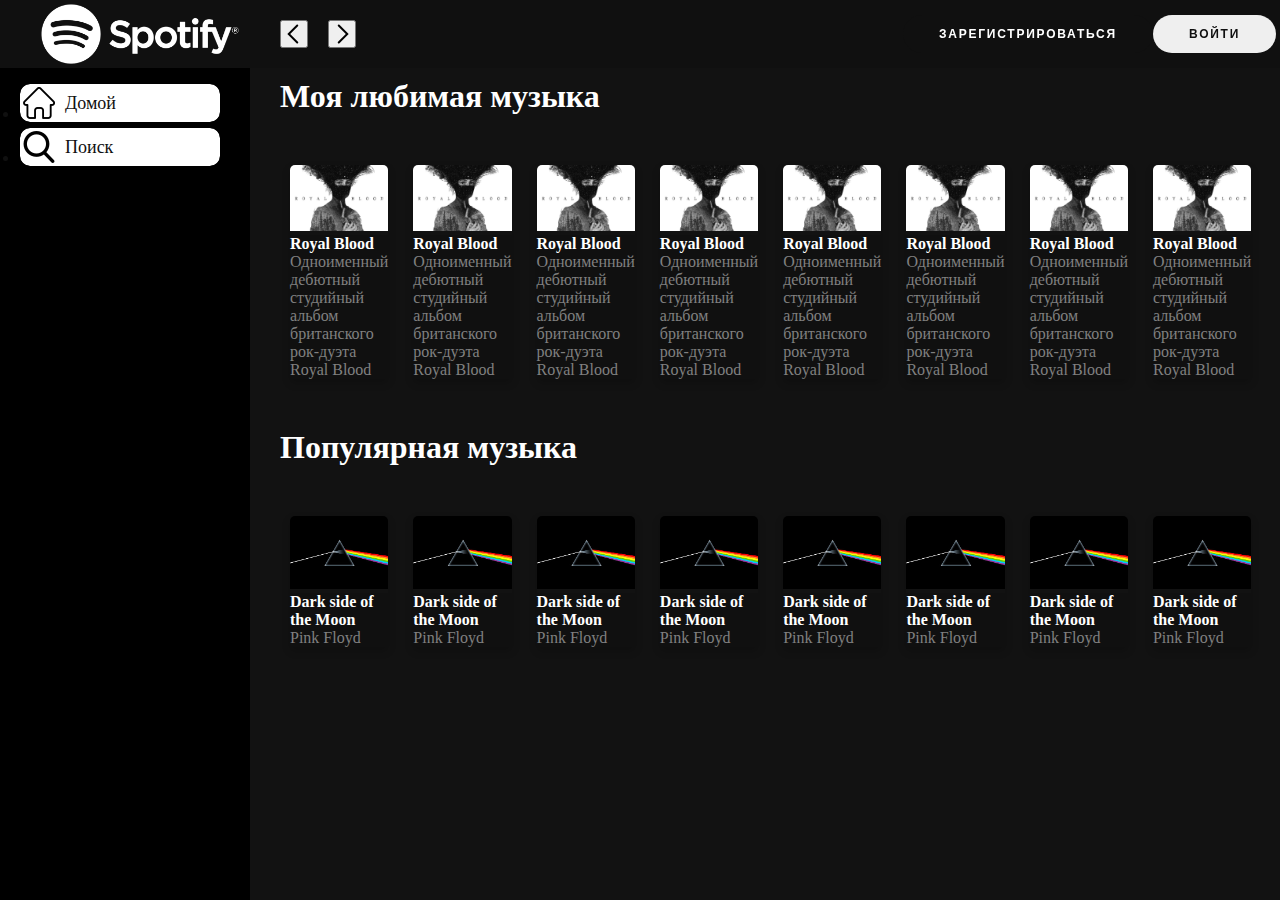
<file: public/index.html>
<!DOCTYPE html>
<html lang="en">
  <head>
    <meta charset="UTF-8" />
    <link rel="icon" href="%PUBLIC_URL%/favicon.ico" />
    <link rel="stylesheet" type="text/css" href="styles.css" />
    <meta name="viewport" content="width=device-width, initial-scale=1" />
    <title>Spotify</title>
  </head>
  <body class="app">
      <header class="header">
        <a href="" class="header__logo link" href="/">
          <img src="./img/logo2.png" alt="logo" width="200px" height="60 px" />
          
        </a>
        <div class="nav__button">
          <button class="nav__button" href="/">
            <svg height="24" width="24" viewBox="0 0 24 24">
              <path d="M 15.957 2.793 a 1 1 0 0 1 0 1.414 
              L 8.164 12 l 7.793 7.793 a 1 1 0 1 1 -1.414 1.414 
              L 5.336 12 l 9.207 -9.207 a 1 1 0 0 1 1.414 0 Z"></path>
            </svg>
          </button>
          
          <button class="nav__button" href="/">
            <svg height="24" width="24" >
              <path d="M 8.043 2.793 a 1 1 0 0 0 0 1.414 
              L 15.836 12 l -7.793 7.793 a 1 1 0 1 0 1.414 1.414 
              L 18.664 12 L 9.457 2.793 a 1 1 0 0 0 -1.414 0 Z"></path>
            </svg>

          </button>
        </div>
        <div class="log__buttons">
          <button class="log__button__sign" type="button">
            <a href="./sign.html">Зарегистрироваться</a>
          </button>
          <button class="log__button__log" type="button">
            <a href="" href="./vhod.html">Войти</a>
          </button>
          
        </div>

      </header>
      <aside class="accordion">
        <div>
          <ul class="tags">
            <li class="tag">
               <a href="" class="ul_home" href="/">
                <img class="home__img" src="./img/home.png" alt="home" width="32px" height="32 px" />
                   Домой
                </a>
            </li>

            <li class="tag">
            <a href="./search.html" class="ul_home" href="./search.html">
              <img class="home__img" src="./img/search.png" alt="search" width="32px" height="32 px" />
              Поиск
              </a>  
            </li>
            
        </ul>
        </div>

      </aside>
      <main class="content">
        <div >
          <h1 class="first__line__title">Моя любимая музыка</h1>
        <section class="first__line">
          <div class="first__line__div">
            <div class="card">
              <a href="" class="card__link" href="/">
              <img src="./img/royal blood.jpg" alt="Avatar" width="100%">
              <div class="container">
                <h4><b>Royal Blood</b></h4> 
                <p>Одноименный дебютный студийный альбом британского рок-дуэта Royal Blood</p> 
              </div>
              </a>
            </div>
            <div class="card">
              <a href="" class="card__link" href="/">
              <img src="./img/royal blood.jpg" alt="Avatar" width="100%">
              <div class="container">
                <h4><b>Royal Blood</b></h4> 
                <p>Одноименный дебютный студийный альбом британского рок-дуэта Royal Blood</p> 
              </div>
              </a>
            </div>
            <div class="card">
              <a href="" class="card__link" href="/">
              <img src="./img/royal blood.jpg" alt="Avatar" width="100%">
              <div class="container">
                <h4><b>Royal Blood</b></h4> 
                <p>Одноименный дебютный студийный альбом британского рок-дуэта Royal Blood</p>
              </div>
              </a>
            </div>
            <div class="card">
              <a href="" class="card__link" href="/">
              <img src="./img/royal blood.jpg" alt="Avatar" width="100%">
              <div class="container">
                <h4><b>Royal Blood</b></h4> 
                <p>Одноименный дебютный студийный альбом британского рок-дуэта Royal Blood</p>
              </div>
              </a>
            </div>
            <div class="card">
              <a href="" class="card__link" href="/">
              <img src="./img/royal blood.jpg" alt="Avatar" width="100%">
              <div class="container">
                <h4><b>Royal Blood</b></h4> 
                <p>Одноименный дебютный студийный альбом британского рок-дуэта Royal Blood</p>
              </div>
              </a>
            </div>
            <div class="card">
              <a href="" class="card__link" href="/">
              <img src="./img/royal blood.jpg" alt="Avatar" width="100%">
              <div class="container">
                <h4><b>Royal Blood</b></h4> 
                <p>Одноименный дебютный студийный альбом британского рок-дуэта Royal Blood</p> 
              </div>
              </a>
            </div>
            <div class="card">
              <a href="" class="card__link" href="/">
              <img src="./img/royal blood.jpg" alt="Avatar" width="100%">
              <div class="container">
                <h4><b>Royal Blood</b></h4> 
                <p>Одноименный дебютный студийный альбом британского рок-дуэта Royal Blood</p>
              </div>
              </a>
            </div>
            <div class="card">
              <a href="" class="card__link" href="/">
              <img src="./img/royal blood.jpg" alt="Avatar" width="100%">
              <div class="container">
                <h4><b>Royal Blood</b></h4> 
                <p>Одноименный дебютный студийный альбом британского рок-дуэта Royal Blood</p> 
              </div>
              </a>
            </div>
          </div>
        </section>
        <div >
          <h1 class="first__line__title">Популярная музыка</h1>
        <section class="first__line">
          <div class="first__line__div">
            <div class="card">
              <a href="" class="card__link" href="/">
              <img src="./img/3angle.jpg" alt="Avatar" width="100%">
              <div class="container">
                <h4><b>Dark side of the Moon</b></h4> 
                <p>Pink Floyd</p> 
              </div>
              </a>
            </div>
            <div class="card">
              <a href="" class="card__link" href="/">
              <img src="./img/3angle.jpg" alt="Avatar" width="100%">
              <div class="container">
                <h4><b>Dark side of the Moon</b></h4> 
                <p>Pink Floyd</p> 
              </div>
              </a>
            </div>
            <div class="card">
              <a href="" class="card__link" href="/">
              <img src="./img/3angle.jpg" alt="Avatar" width="100%">
              <div class="container">
                <h4><b>Dark side of the Moon</b></h4> 
                <p>Pink Floyd</p> 
              </div>
              </a>
            </div>
            <div class="card">
              <a href="" class="card__link" href="/">
              <img src="./img/3angle.jpg" alt="Avatar" width="100%">
              <div class="container">
                <h4><b>Dark side of the Moon</b></h4> 
                <p>Pink Floyd</p> 
              </div>
              </a>
            </div>
            <div class="card">
              <a href="" class="card__link" href="/">
              <img src="./img/3angle.jpg" alt="Avatar" width="100%">
              <div class="container">
                <h4><b>Dark side of the Moon</b></h4> 
                <p>Pink Floyd</p> 
              </div>
              </a>
            </div>
            <div class="card">
              <a href="" class="card__link" href="/">
              <img src="./img/3angle.jpg" alt="Avatar" width="100%">
              <div class="container">
                <h4><b>Dark side of the Moon</b></h4> 
                <p>Pink Floyd</p> 
              </div>
              </a>
            </div>
            <div class="card">
              <a href="" class="card__link" href="/">
              <img src="./img/3angle.jpg" alt="Avatar" width="100%">
              <div class="container">
                <h4><b>Dark side of the Moon</b></h4> 
                <p>Pink Floyd</p> 
              </div>
              </a>
            </div>
            <div class="card">
              <a href="" class="card__link" href="/">
              <img src="./img/3angle.jpg" alt="Avatar" width="100%">
              <div class="container">
                <h4><b>Dark side of the Moon</b></h4> 
                <p>Pink Floyd</p> 
              </div>
              </a>
            </div>
          </div>
        </section>
        
        
       
        
        </div>
        
                      
         
                

      </main>
      <footer class="footer">

      </footer>
  </body>
</html>
</file>
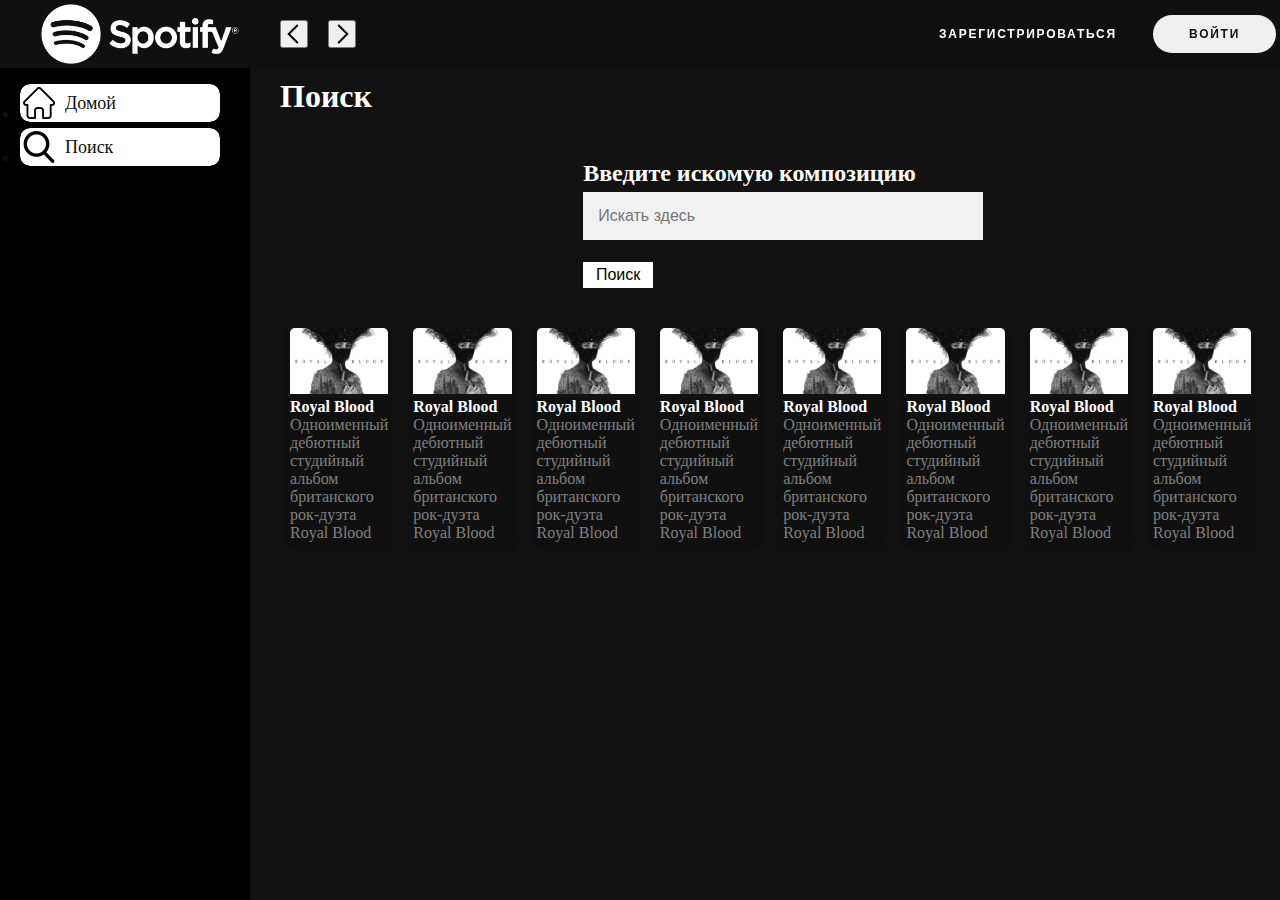
<file: public/search.html>
<!DOCTYPE html>
<html lang="en">
  <head>
    <meta charset="UTF-8" />
    <link rel="icon" href="%PUBLIC_URL%/favicon.ico" />
    <link rel="stylesheet" type="text/css" href="styles.css" />
    <meta name="viewport" content="width=device-width, initial-scale=1" />
    <title>Spotify</title>
  </head>
  <body class="app">
      <header class="header">
        <a href="" class="header__logo link" href="/">
          <img src="./img/logo2.png" alt="logo" width="200px" height="60 px" />
          
        </a>
        <div class="nav__button">
          <button class="nav__button" href="/">
            <svg height="24" width="24" viewBox="0 0 24 24">
              <path d="M 15.957 2.793 a 1 1 0 0 1 0 1.414 
              L 8.164 12 l 7.793 7.793 a 1 1 0 1 1 -1.414 1.414 
              L 5.336 12 l 9.207 -9.207 a 1 1 0 0 1 1.414 0 Z"></path>
            </svg>
          </button>
          
          <button class="nav__button" href="/">
            <svg height="24" width="24" >
              <path d="M 8.043 2.793 a 1 1 0 0 0 0 1.414 
              L 15.836 12 l -7.793 7.793 a 1 1 0 1 0 1.414 1.414 
              L 18.664 12 L 9.457 2.793 a 1 1 0 0 0 -1.414 0 Z"></path>
            </svg>

          </button>
        </div>
        <div class="log__buttons">
          <button class="log__button__sign" type="button">
            <a href="./sign.html">Зарегистрироваться</a>
          </button>
          <button class="log__button__log" type="button">
            <a href="./vhod.html">Войти</a>
          </button>
          
        </div>

      </header>
      <aside class="accordion">
        <div>
          <ul class="tags">
            <li class="tag">
               <a href="./index.html" class="ul_home" href="/">
                <img class="home__img" src="./img/home.png" alt="home" width="32px" height="32 px" />
                   Домой
                </a>
            </li>

            <li class="tag">
            <a href="" class="ul_home" href="/">
              <img class="home__img" src="./img/search.png" alt="search" width="32px" height="32 px" />
              Поиск
              </a>  
            </li>
            
        </ul>
        </div>

      </aside>
      <main class="content">
        <div>
        
          <h1 class="first__line__title">Поиск</h1>
          
          <form> 
            <h2>Введите искомую композицию</h2>
            <input type="text" name="text" class="search" placeholder="Искать здесь">
            <input type="submit" name="submit" class="submit" value="Поиск">
          </form>
          
        <section class="first__line">
          <div class="first__line__div">
            <div class="card">
              <a href="" class="card__link" href="/">
              <img src="./img/royal blood.jpg" alt="Avatar" width="100%">
              <div class="container">
                <h4><b>Royal Blood</b></h4> 
                <p>Одноименный дебютный студийный альбом британского рок-дуэта Royal Blood</p> 
              </div>
              </a>
            </div>
            <div class="card">
              <a href="" class="card__link" href="/">
              <img src="./img/royal blood.jpg" alt="Avatar" width="100%">
              <div class="container">
                <h4><b>Royal Blood</b></h4> 
                <p>Одноименный дебютный студийный альбом британского рок-дуэта Royal Blood</p> 
              </div>
              </a>
            </div>
            <div class="card">
              <a href="" class="card__link" href="/">
              <img src="./img/royal blood.jpg" alt="Avatar" width="100%">
              <div class="container">
                <h4><b>Royal Blood</b></h4> 
                <p>Одноименный дебютный студийный альбом британского рок-дуэта Royal Blood</p>
              </div>
              </a>
            </div>
            <div class="card">
              <a href="" class="card__link" href="/">
              <img src="./img/royal blood.jpg" alt="Avatar" width="100%">
              <div class="container">
                <h4><b>Royal Blood</b></h4> 
                <p>Одноименный дебютный студийный альбом британского рок-дуэта Royal Blood</p>
              </div>
              </a>
            </div>
            <div class="card">
              <a href="" class="card__link" href="/">
              <img src="./img/royal blood.jpg" alt="Avatar" width="100%">
              <div class="container">
                <h4><b>Royal Blood</b></h4> 
                <p>Одноименный дебютный студийный альбом британского рок-дуэта Royal Blood</p>
              </div>
              </a>
            </div>
            <div class="card">
              <a href="" class="card__link" href="/">
              <img src="./img/royal blood.jpg" alt="Avatar" width="100%">
              <div class="container">
                <h4><b>Royal Blood</b></h4> 
                <p>Одноименный дебютный студийный альбом британского рок-дуэта Royal Blood</p> 
              </div>
              </a>
            </div>
            <div class="card">
              <a href="" class="card__link" href="/">
              <img src="./img/royal blood.jpg" alt="Avatar" width="100%">
              <div class="container">
                <h4><b>Royal Blood</b></h4> 
                <p>Одноименный дебютный студийный альбом британского рок-дуэта Royal Blood</p>
              </div>
              </a>
            </div>
            <div class="card">
              <a href="" class="card__link" href="/">
              <img src="./img/royal blood.jpg" alt="Avatar" width="100%">
              <div class="container">
                <h4><b>Royal Blood</b></h4> 
                <p>Одноименный дебютный студийный альбом британского рок-дуэта Royal Blood</p> 
              </div>
              </a>
            </div>
          </div>
        </section>
      
        
        
       
        
        </div>
        
                      
         
                

      </main>
      <footer class="footer">

      </footer>
  </body>
</html>
</file>
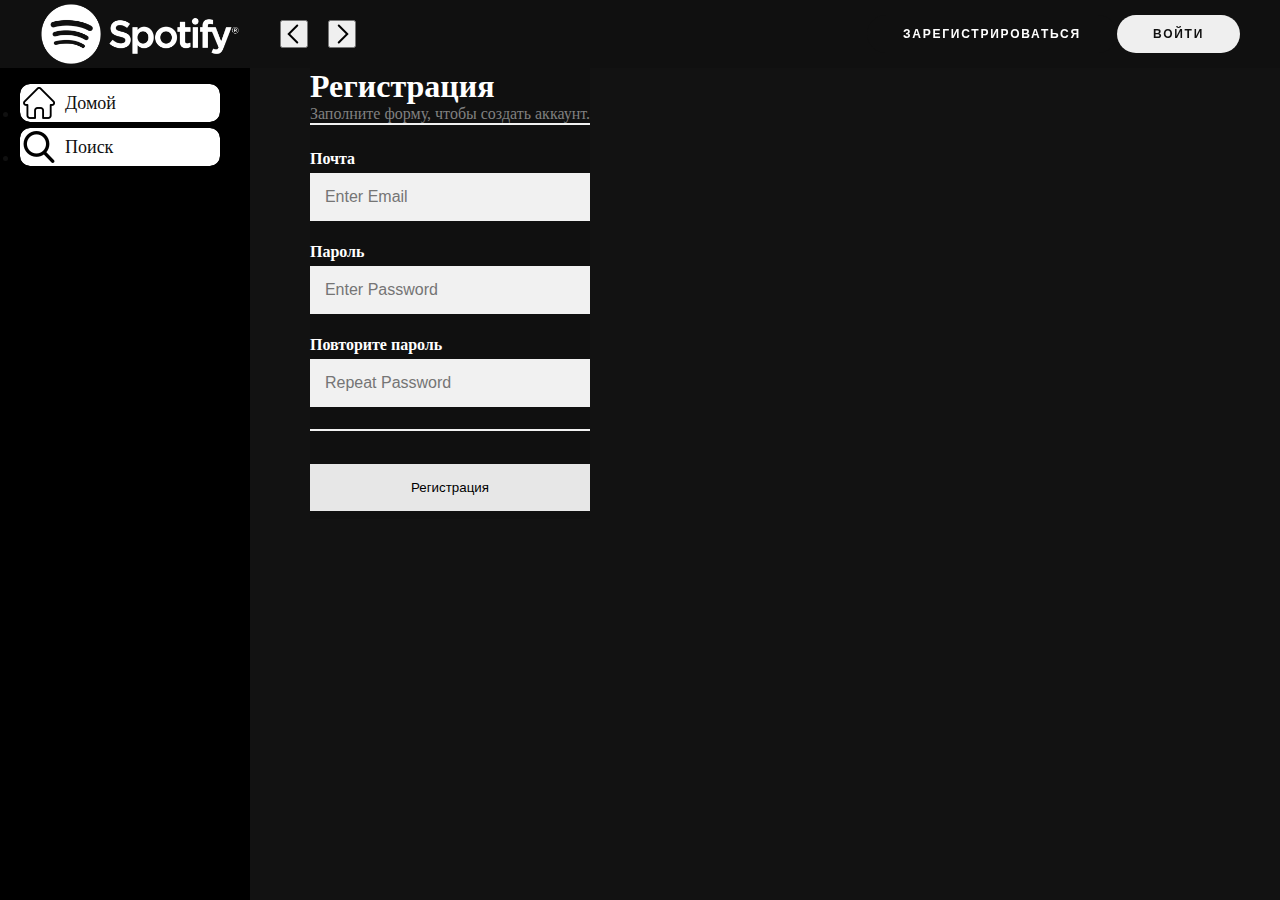
<file: public/sign.html>
<!DOCTYPE html>
<html lang="en">
  <head>
    <meta charset="UTF-8" />
    <link rel="icon" href="%PUBLIC_URL%/favicon.ico" />
    <link rel="stylesheet" type="text/css" href="styles.css" />
    <meta name="viewport" content="width=device-width, initial-scale=1" />
    <title>Spotify</title>
  </head>
  <body class="app">
      <header class="header">
        <a href="" class="header__logo link" href="/">
          <img src="./img/logo2.png" alt="logo" width="200px" height="60 px" />
          
        </a>
        <div class="nav__button">
          <button class="nav__button" href="/">
            <svg height="24" width="24" viewBox="0 0 24 24">
              <path d="M 15.957 2.793 a 1 1 0 0 1 0 1.414 
              L 8.164 12 l 7.793 7.793 a 1 1 0 1 1 -1.414 1.414 
              L 5.336 12 l 9.207 -9.207 a 1 1 0 0 1 1.414 0 Z"></path>
            </svg>
          </button>
          
          <button class="nav__button" href="/">
            <svg height="24" width="24" >
              <path d="M 8.043 2.793 a 1 1 0 0 0 0 1.414 
              L 15.836 12 l -7.793 7.793 a 1 1 0 1 0 1.414 1.414 
              L 18.664 12 L 9.457 2.793 a 1 1 0 0 0 -1.414 0 Z"></path>
            </svg>

          </button>
        </div>
        <div class="log__buttons">
          <button class="log__button__sign" type="button">
            <a href="./sign.html">Зарегистрироваться</a>
          </button>
          <button class="log__button__log" type="button">
            <a href="./vhod.html">Войти</a>
          </button>
          
        </div>

      </header>
      <aside class="accordion">
        <div>
          <ul class="tags">
            <li class="tag">
               <a href="./index.html" class="ul_home" >
                <img class="home__img" src="./img/home.png" alt="home" width="32px" height="32 px" />
                   Домой
                </a>
            </li>

            <li class="tag">
            <a href="./search.html" class="ul_home" >
              <img class="home__img" src="./img/search.png" alt="search" width="32px" height="32 px" />
              Поиск
              </a>  
            </li>
            
        </ul>
        </div>

      </aside>
      <main class="content">
        <div>
          <form class="register__form" action="action_page.php">
            <div class="container">
              <h1>Регистрация</h1>
              <p>Заполните форму, чтобы создать аккаунт.</p>
              <hr>
              <label for="email"><b>Почта</b></label>
              <input type="text" placeholder="Enter Email" name="email" required>
          
              <label for="psw"><b>Пароль</b></label>
              <input type="password" placeholder="Enter Password" name="psw" required>
          
              <label for="psw-repeat"><b>Повторите пароль</b></label>
              <input type="password" placeholder="Repeat Password" name="psw-repeat" required>
              <hr>
              <button type="submit" class="registerbtn">Регистрация</button>
            </div>
          
            
          </form>
         
      
        
        
       
        
        </div> 
      </main>
      <footer class="footer">

      </footer>
  </body>
</html>
</file>
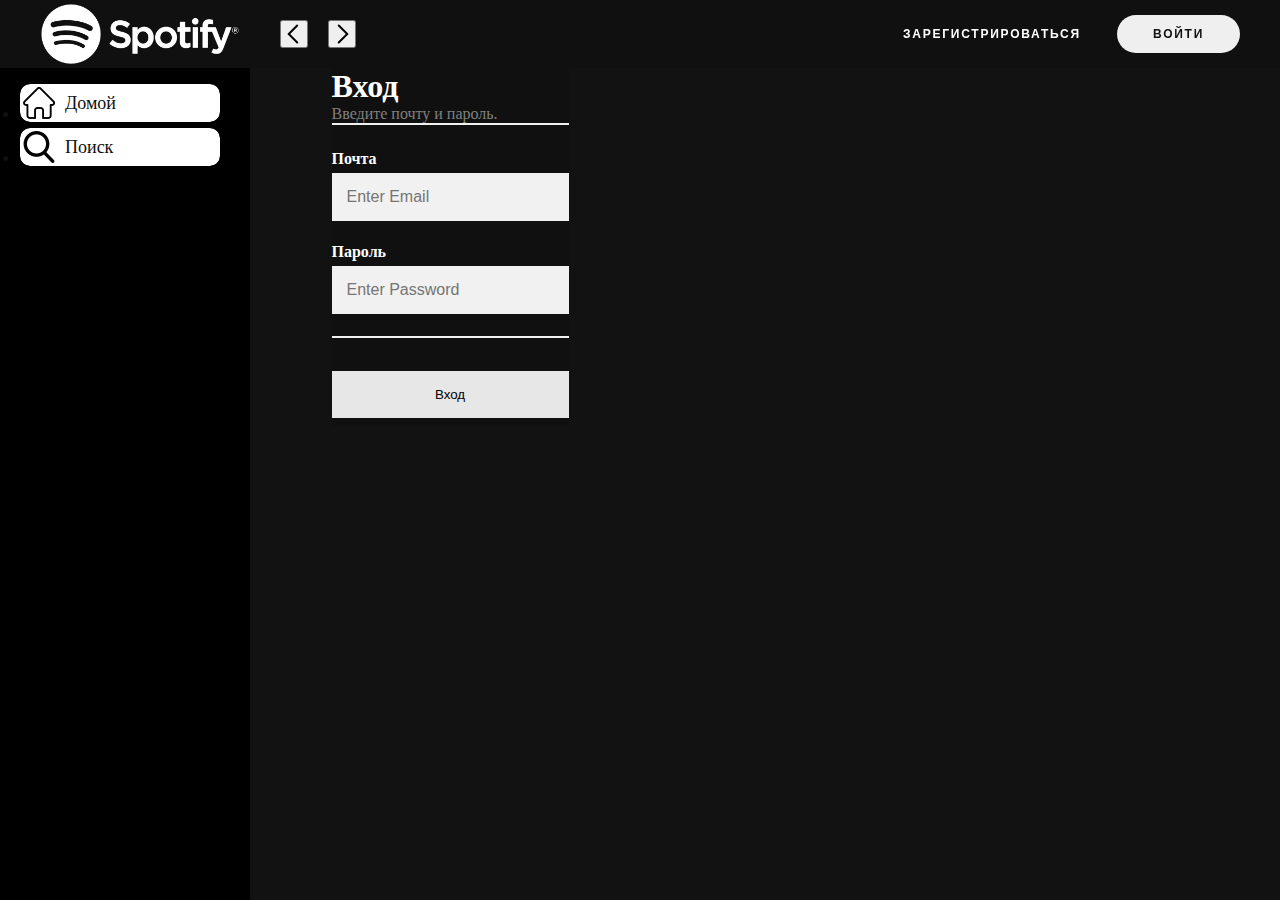
<file: public/vhod.html>
<!DOCTYPE html>
<html lang="en">
  <head>
    <meta charset="UTF-8" />
    <link rel="icon" href="%PUBLIC_URL%/favicon.ico" />
    <link rel="stylesheet" type="text/css" href="styles.css" />
    <meta name="viewport" content="width=device-width, initial-scale=1" />
    <title>Spotify</title>
  </head>
  <body class="app">
      <header class="header">
        <a href="" class="header__logo link" href="/">
          <img src="./img/logo2.png" alt="logo" width="200px" height="60 px" />
          
        </a>
        <div class="nav__button">
          <button class="nav__button" href="/">
            <svg height="24" width="24" viewBox="0 0 24 24">
              <path d="M 15.957 2.793 a 1 1 0 0 1 0 1.414 
              L 8.164 12 l 7.793 7.793 a 1 1 0 1 1 -1.414 1.414 
              L 5.336 12 l 9.207 -9.207 a 1 1 0 0 1 1.414 0 Z"></path>
            </svg>
          </button>
          
          <button class="nav__button" href="/">
            <svg height="24" width="24" >
              <path d="M 8.043 2.793 a 1 1 0 0 0 0 1.414 
              L 15.836 12 l -7.793 7.793 a 1 1 0 1 0 1.414 1.414 
              L 18.664 12 L 9.457 2.793 a 1 1 0 0 0 -1.414 0 Z"></path>
            </svg>

          </button>
        </div>
        <div class="log__buttons">
          <button class="log__button__sign" type="button">
            <a href="./sign.html">Зарегистрироваться</a>
          </button>
          <button class="log__button__log" type="button">
            <a href="./vhod.html">Войти</a>
          </button>
          
        </div>

      </header>
      <aside class="accordion">
        <div>
          <ul class="tags">
            <li class="tag">
               <a href="./index.html" class="ul_home" >
                <img class="home__img" src="./img/home.png" alt="home" width="32px" height="32 px" />
                   Домой
                </a>
            </li>

            <li class="tag">
            <a href="./search.html" class="ul_home" >
              <img class="home__img" src="./img/search.png" alt="search" width="32px" height="32 px" />
              Поиск
              </a>  
            </li>
            
        </ul>
        </div>

      </aside>
      <main class="content">
        <div>
          <form class="register__form" action="action_page.php">
            <div class="container">
              <h1>Вход</h1>
              <p>Введите почту и пароль.</p>
              <hr>
              <label for="email"><b>Почта</b></label>
              <input type="text" placeholder="Enter Email" name="email" required>
          
              <label for="psw"><b>Пароль</b></label>
              <input type="password" placeholder="Enter Password" name="psw" required>
              <hr>
              <button type="submit" class="registerbtn">Вход</button>
            </div>
          
            
          </form>
         
      
        
        
       
        
        </div> 
      </main>
      <footer class="footer">

      </footer>
  </body>
</html>
</file>
<file: public/styles.css>
*{
    margin: 0;
    padding: 0;
    box-sizing: border-box;
    text-decoration: none;
    
}
.app{
    display: grid;
    height: 100vh;
    grid-template-columns: 250px 1fr;
    grid-template-rows: min-content 1fr;
    
}
.header{
    display: flex;
    align-items: center;
    padding: 4px 40px;
    background-color:#101010;
    grid-column: 1/3;
 }
.accordion{
    background-color: black;
    height: 100%;
    
}
.content{
    display: flex;
    background-color: #121212;
    flex-direction: row;
    justify-content: flex-start;
    
}
.header__logo{
    display: flex;
    align-items: center;
    justify-content: flex-start;
}
.nav__button{
    display: flex;
    margin-left: 20px;
}
.log__button__sign{
    background-color: #101010;
    border: 0;
    border: 2px solid transparent;
    border-radius: 500px;
    color: #fff;
    cursor: pointer;
    display: inline-block;
    font-size: 12px;
    font-weight: 700;
    letter-spacing: 1.76px;
    line-height: 18px;
    padding: 8px 34px;
    text-align: center;
    text-transform: uppercase;
    -webkit-transition: all 33ms cubic-bezier(.3,0,0,1);
    transition: all 33ms cubic-bezier(.3,0,0,1);
    white-space: nowrap;
    will-change: transform;
}
.log__buttons{
    display: flex;
   justify-content: flex-end;
   margin-left: auto;
}
.log__button__sign:hover{
    text-decoration: underline;
}
.log__button__log:hover{
    text-decoration: underline;
}
.log__button__log{
    border: 2px solid transparent;
    border-radius: 500px;
    color: #101010;
    cursor: pointer;
    display: inline-block;
    font-size: 12px;
    font-weight: 700;
    letter-spacing: 1.76px;
    line-height: 18px;
    padding: 8px 34px;
    text-align: center;
    text-transform: uppercase;
    -webkit-transition: all 33ms cubic-bezier(.3,0,0,1);
    transition: all 33ms cubic-bezier(.3,0,0,1);
    white-space: nowrap;
    will-change: transform;
}
.tags {
    display: block;
    align-items: center;
    list-style-type: disc;
    margin-block-start: 1em;
    margin-block-end: 1em;
    margin-inline-start: 0px;
    margin-inline-end: 0px;
    padding-inline-start: 20px;
}
.tag{
    color: #101010;
    background-color: #fff;
    outline: 2px solid #000; /* Чёрная рамка */
    border: 3px solid #fff; /* Белая рамка */
    border-radius: 10px;
    font-size: large;
    width: 200px;
    margin-bottom: 6px;
}
.ul_home{
    display: flex;
    align-items: center;
    background-color: #fff;
}
.home__img{
    border: #fff;
    border: 1px;
    background-color: #fff;
    margin-right: 10px;
}
.tag:hover{
    outline:solid grey;
}
.head__title{
    display: flex;
    flex-direction: column;
    color:white;
    align-items: center;
    padding: 10px 10px;
    max-height: 100px;
}
.first__line{
    display: flex;
    flex-direction: row;
    padding: 40px;
}
.card {
    box-shadow: 0 4px 8px 0 rgba(0,0,0,0.2);
    transition: 0.3s;
    width: 40%;
    display: grid;
    align-items: center;
    grid-gap: 5px;
    border-radius: 5px;
    margin-right: 25px;
}
img {
    border-radius: 5px 5px 0 0;
}
.card:hover {
    box-shadow: 0 8px 16px 0 rgba(0,0,0,0.2);
    transform: scale(1.1);
}
.first__line__div{
    display: flex;
    flex-direction: row;
}
.container{
    display: grid;
    align-items: center ;
    background-color: #101010;
}
.first__line__title{
    padding: 10px;
    color: white;
    margin-left: 20px;
}
h4{
    color: white;
}
p{
    color:gray;
}
form {
    width:400px;
    margin:auto;
    margin-top: 35px;
    }
input{
    padding:4px 10px;
    border:0;
    font-size:16px;
    }
.search {
    width: 75%;
    }
.submit{
    width: 70px;
    background-color: #ffffff;
    color:#000000;
    }
h2{
    color:white
}

input[type=text], input[type=password] {
    width: 100%;
    padding: 15px;
    margin: 5px 0 22px 0;
    display: inline-block;
    border: none;
    background: #f1f1f1;
  }
input[type=text]:focus, input[type=password]:focus {
    background-color: #ddd;
    outline: none;
  }
hr {
    border: 1px solid #f1f1f1;
    margin-bottom: 25px;
  }
.registerbtn {
    background-color: #ffffff;
    color: rgb(0, 0, 0);
    padding: 16px 20px;
    margin: 8px 0;
    border: none;
    cursor: pointer;
    width: 100%;
    opacity: 0.9;
  }
.registerbtn:hover {
    opacity:1;
  }
.register__form{
    display: grid;
    margin: auto;
    justify-content: center;
  }
h1{
    color:white;
}
label{
    color: white;
}
a{
    color:inherit;
    
}
</file>
